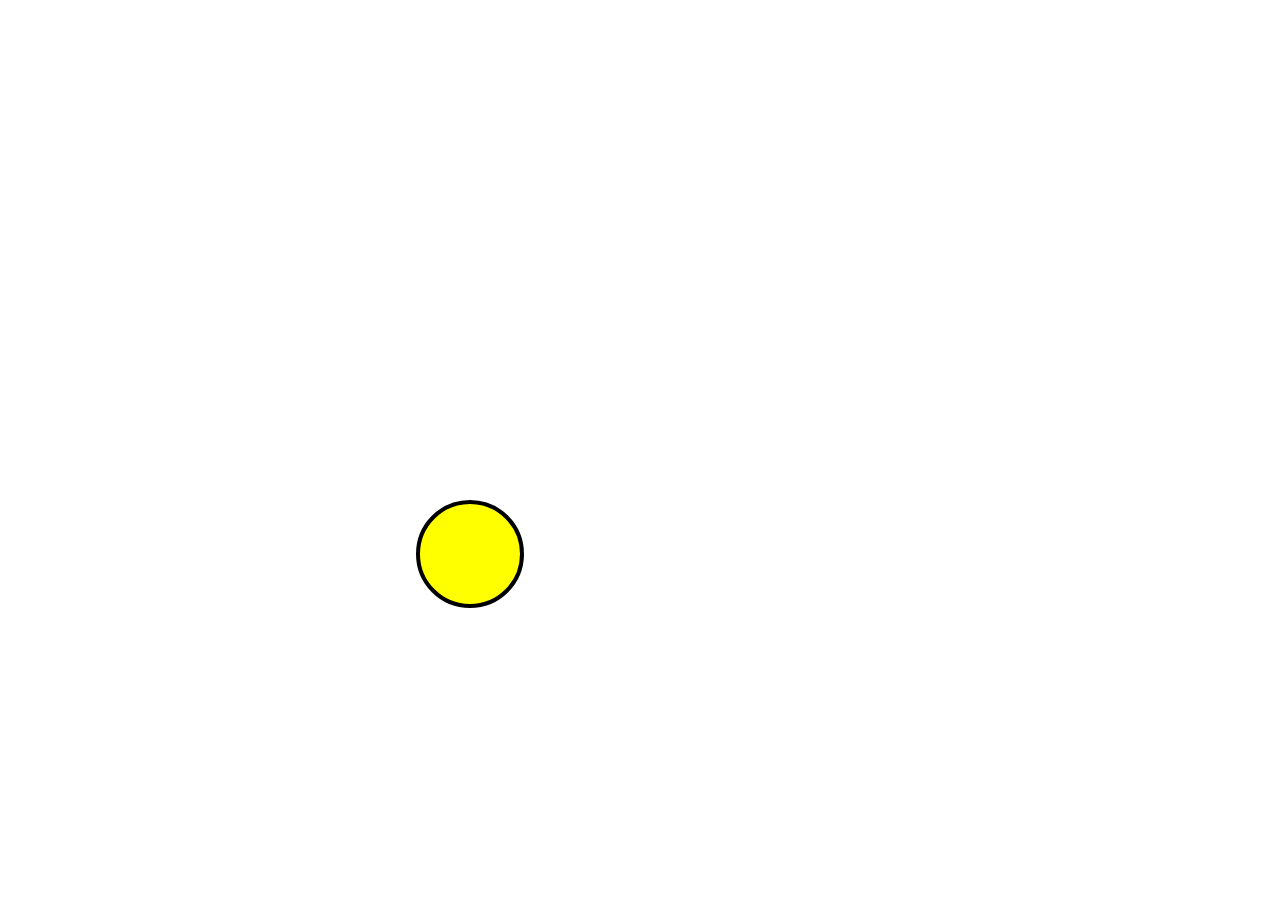
<file: index.html>
<!DOCTYPE html>
<html lang="en">
<head>
    <meta charset="UTF-8">
    <meta name="viewport" content="width=device-width, initial-scale=1.0">
    <meta http-equiv="X-UA-Compatible" content="ie=edge">
    <title>czl</title>
   <style>
    #box{
        width: 100px;
        height: 100px;
        border: 4px solid black;
        background-color:yellow;
        border-radius: 100px;
        margin-top: 5px;
        margin-left: 5px;
        
    }
   </style>
   <script>
       window.onload = function(){
           var ball = document.getElementById("box")
           var distance = 0
           var leftdis = 0
           setInterval(func,10)
           num = 10
           num1 = 6
           function func (){
               distance += num
               leftdis += num1
               if(distance > 580){
                num = -10
               }
               if (distance < 0){
                num = 10
               }
               if(leftdis > 1300){
                num1 = -6
               }
               if (leftdis < 0){
                num1 = 6
               }
               ball.style.marginTop = distance +"px"
               ball.style.marginLeft = leftdis +"px"
           }
       
       }
   </script>
</head>
<body>
    <div id="box">

    </div>
</body>
</html>
</file>
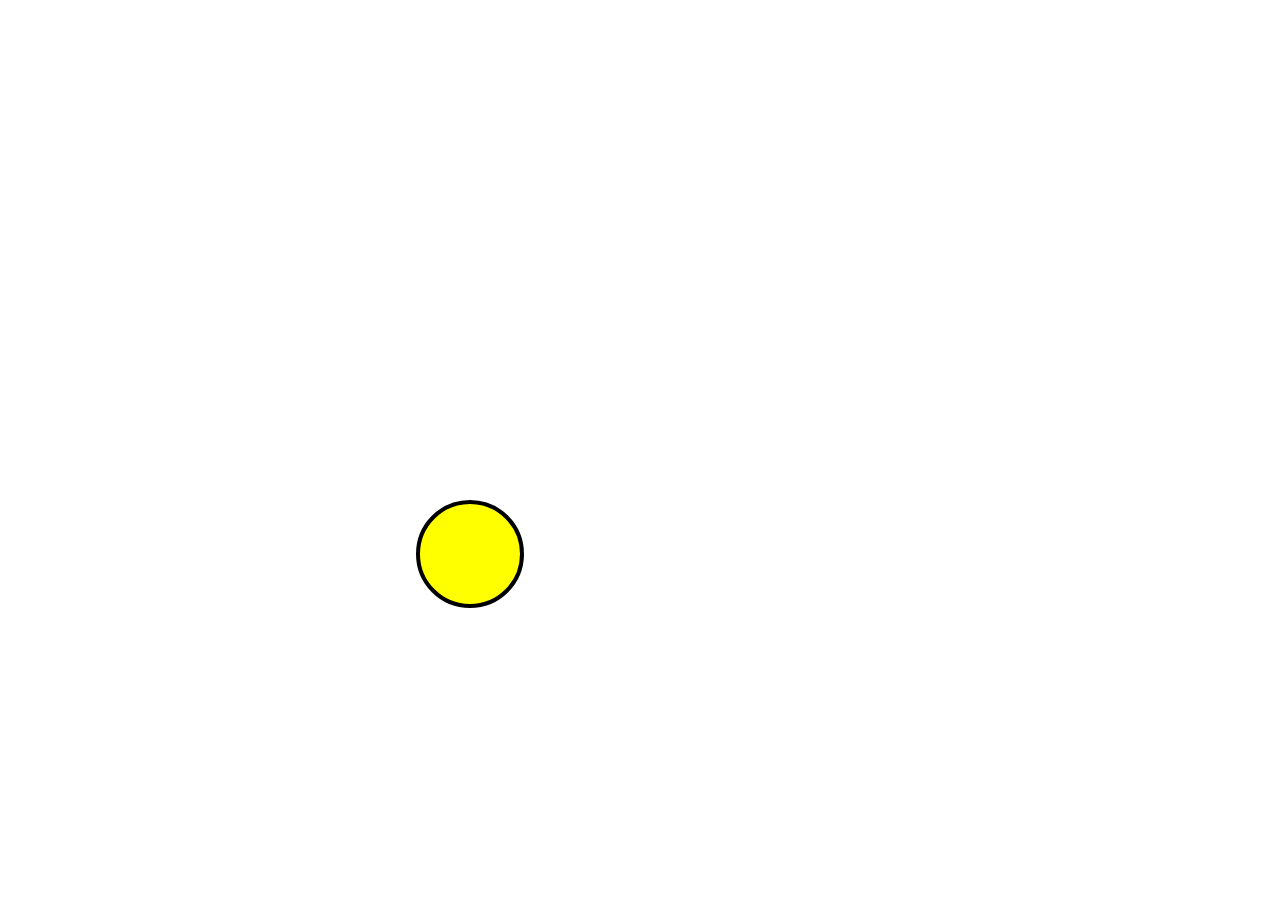
<file: ball.html>
<!DOCTYPE html>
<html lang="en">
<head>
    <meta charset="UTF-8">
    <meta name="viewport" content="width=device-width, initial-scale=1.0">
    <meta http-equiv="X-UA-Compatible" content="ie=edge">
    <title>Document</title>
   <style>
    #box{
        width: 100px;
        height: 100px;
        border: 4px solid black;
        background-color:yellow;
        border-radius: 100px;
        margin-top: 5px;
        margin-left: 5px;
        
    }
   </style>
   <script>
       window.onload = function(){
           var ball = document.getElementById("box")
           var distance = 0
           var leftdis = 0
           setInterval(func,10)
           num = 10
           num1 = 6
           function func (){
               distance += num
               leftdis += num1
               if(distance > 580){
                num = -10
               }
               if (distance < 0){
                num = 10
               }
               if(leftdis > 1300){
                num1 = -6
               }
               if (leftdis < 0){
                num1 = 6
               }
               ball.style.marginTop = distance +"px"
               ball.style.marginLeft = leftdis +"px"
           }
       
       }
   </script>
</head>
<body>
    <div id="box">

    </div>
</body>
</html>
</file>
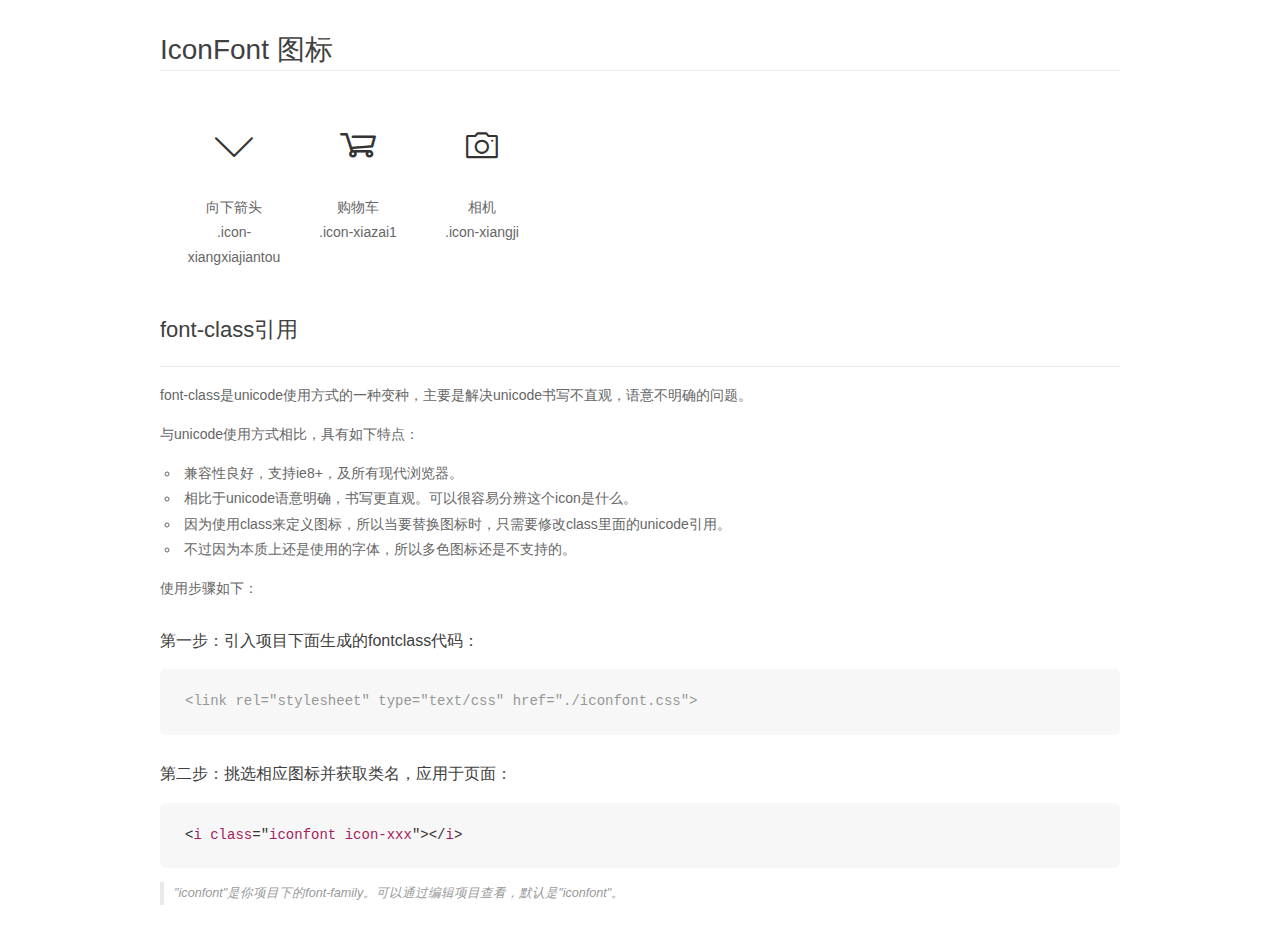
<file: iconfont/demo_fontclass.html>
<!DOCTYPE html>
<html>
<head>
    <meta charset="utf-8"/>
    <title>IconFont</title>
    <link rel="stylesheet" href="demo.css">
    <link rel="stylesheet" href="iconfont.css">
</head>
<body>
    <div class="main markdown">
        <h1>IconFont 图标</h1>
        <ul class="icon_lists clear">
            
                <li>
                <i class="icon iconfont icon-xiangxiajiantou"></i>
                    <div class="name">向下箭头</div>
                    <div class="fontclass">.icon-xiangxiajiantou</div>
                </li>
            
                <li>
                <i class="icon iconfont icon-xiazai1"></i>
                    <div class="name">购物车</div>
                    <div class="fontclass">.icon-xiazai1</div>
                </li>
            
                <li>
                <i class="icon iconfont icon-xiangji"></i>
                    <div class="name">相机</div>
                    <div class="fontclass">.icon-xiangji</div>
                </li>
            
        </ul>

        <h2 id="font-class-">font-class引用</h2>
        <hr>

        <p>font-class是unicode使用方式的一种变种，主要是解决unicode书写不直观，语意不明确的问题。</p>
        <p>与unicode使用方式相比，具有如下特点：</p>
        <ul>
        <li>兼容性良好，支持ie8+，及所有现代浏览器。</li>
        <li>相比于unicode语意明确，书写更直观。可以很容易分辨这个icon是什么。</li>
        <li>因为使用class来定义图标，所以当要替换图标时，只需要修改class里面的unicode引用。</li>
        <li>不过因为本质上还是使用的字体，所以多色图标还是不支持的。</li>
        </ul>
        <p>使用步骤如下：</p>
        <h3 id="-fontclass-">第一步：引入项目下面生成的fontclass代码：</h3>


        <pre><code class="lang-js hljs javascript"><span class="hljs-comment">&lt;link rel="stylesheet" type="text/css" href="./iconfont.css"&gt;</span></code></pre>
        <h3 id="-">第二步：挑选相应图标并获取类名，应用于页面：</h3>
        <pre><code class="lang-css hljs">&lt;<span class="hljs-selector-tag">i</span> <span class="hljs-selector-tag">class</span>="<span class="hljs-selector-tag">iconfont</span> <span class="hljs-selector-tag">icon-xxx</span>"&gt;&lt;/<span class="hljs-selector-tag">i</span>&gt;</code></pre>
        <blockquote>
        <p>"iconfont"是你项目下的font-family。可以通过编辑项目查看，默认是"iconfont"。</p>
        </blockquote>
    </div>
</body>
</html>
</file>
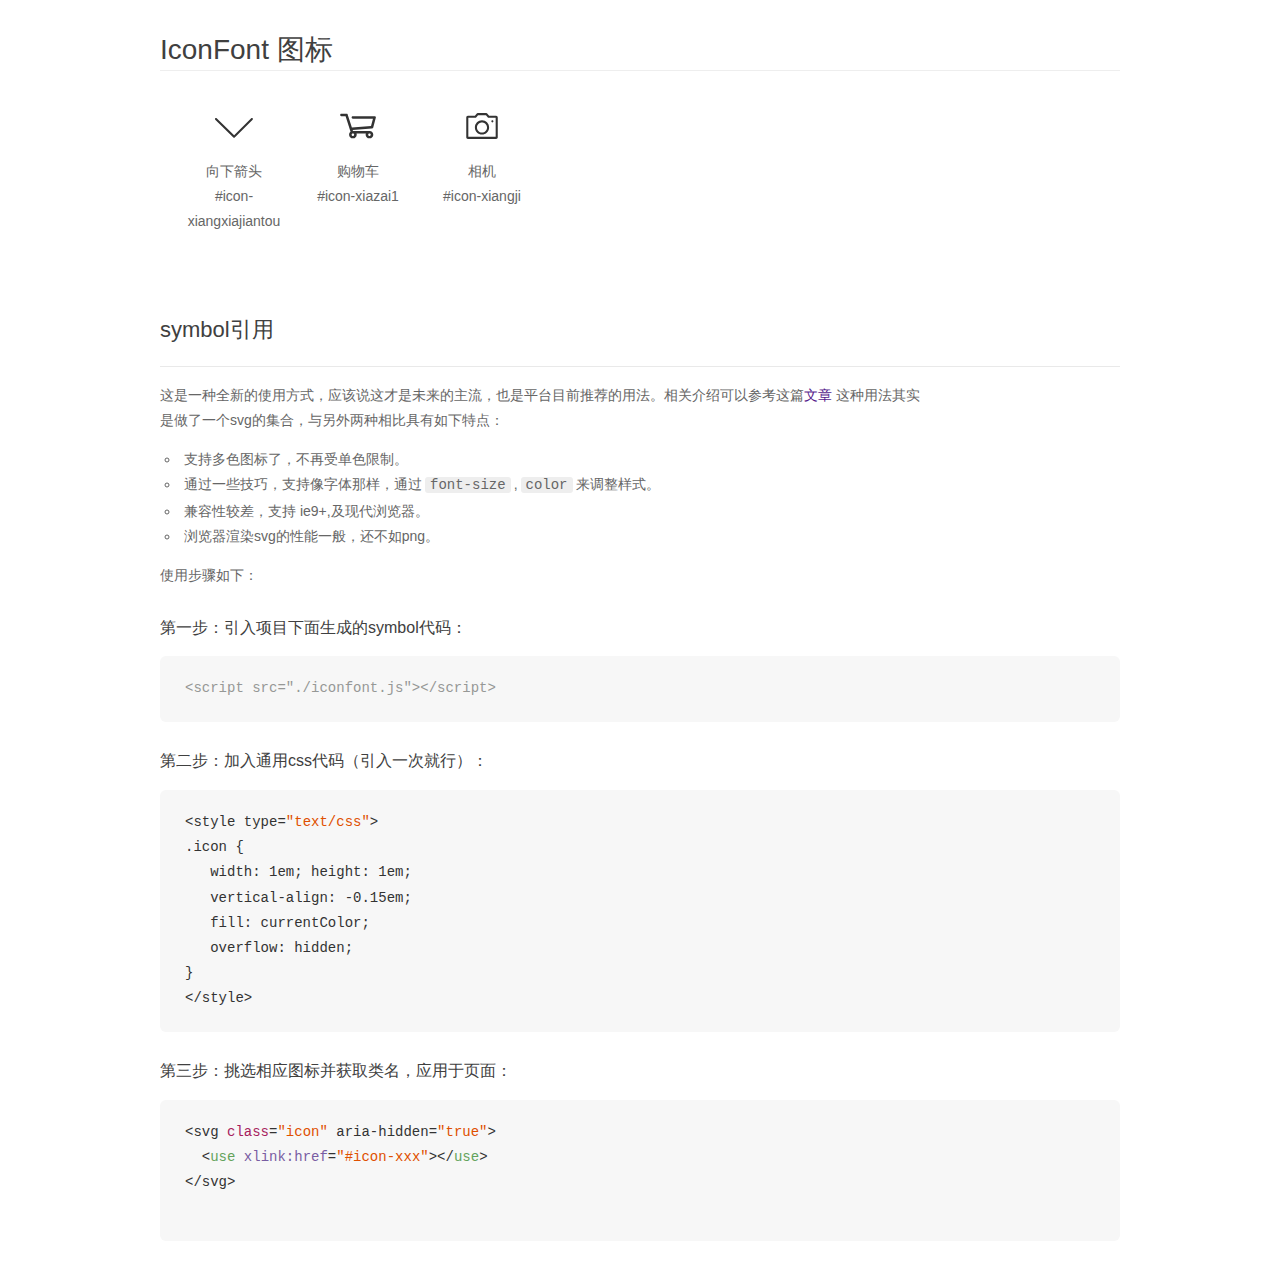
<file: iconfont/demo_symbol.html>
<!DOCTYPE html>
<html>
<head>
    <meta charset="utf-8"/>
    <title>IconFont</title>
    <link rel="stylesheet" href="demo.css">
    <script src="iconfont.js"></script>

    <style type="text/css">
        .icon {
          /* 通过设置 font-size 来改变图标大小 */
          width: 1em; height: 1em;
          /* 图标和文字相邻时，垂直对齐 */
          vertical-align: -0.15em;
          /* 通过设置 color 来改变 SVG 的颜色/fill */
          fill: currentColor;
          /* path 和 stroke 溢出 viewBox 部分在 IE 下会显示
             normalize.css 中也包含这行 */
          overflow: hidden;
        }

    </style>
</head>
<body>
    <div class="main markdown">
        <h1>IconFont 图标</h1>
        <ul class="icon_lists clear">
            
                <li>
                    <svg class="icon" aria-hidden="true">
                        <use xlink:href="#icon-xiangxiajiantou"></use>
                    </svg>
                    <div class="name">向下箭头</div>
                    <div class="fontclass">#icon-xiangxiajiantou</div>
                </li>
            
                <li>
                    <svg class="icon" aria-hidden="true">
                        <use xlink:href="#icon-xiazai1"></use>
                    </svg>
                    <div class="name">购物车</div>
                    <div class="fontclass">#icon-xiazai1</div>
                </li>
            
                <li>
                    <svg class="icon" aria-hidden="true">
                        <use xlink:href="#icon-xiangji"></use>
                    </svg>
                    <div class="name">相机</div>
                    <div class="fontclass">#icon-xiangji</div>
                </li>
            
        </ul>


        <h2 id="symbol-">symbol引用</h2>
        <hr>

        <p>这是一种全新的使用方式，应该说这才是未来的主流，也是平台目前推荐的用法。相关介绍可以参考这篇<a href="">文章</a>
        这种用法其实是做了一个svg的集合，与另外两种相比具有如下特点：</p>
        <ul>
          <li>支持多色图标了，不再受单色限制。</li>
          <li>通过一些技巧，支持像字体那样，通过<code>font-size</code>,<code>color</code>来调整样式。</li>
          <li>兼容性较差，支持 ie9+,及现代浏览器。</li>
          <li>浏览器渲染svg的性能一般，还不如png。</li>
        </ul>
        <p>使用步骤如下：</p>
        <h3 id="-symbol-">第一步：引入项目下面生成的symbol代码：</h3>
        <pre><code class="lang-js hljs javascript"><span class="hljs-comment">&lt;script src="./iconfont.js"&gt;&lt;/script&gt;</span></code></pre>
        <h3 id="-css-">第二步：加入通用css代码（引入一次就行）：</h3>
        <pre><code class="lang-js hljs javascript">&lt;style type=<span class="hljs-string">"text/css"</span>&gt;
.icon {
   width: <span class="hljs-number">1</span>em; height: <span class="hljs-number">1</span>em;
   vertical-align: <span class="hljs-number">-0.15</span>em;
   fill: currentColor;
   overflow: hidden;
}
&lt;<span class="hljs-regexp">/style&gt;</span></code></pre>
        <h3 id="-">第三步：挑选相应图标并获取类名，应用于页面：</h3>
        <pre><code class="lang-js hljs javascript">&lt;svg <span class="hljs-class"><span class="hljs-keyword">class</span></span>=<span class="hljs-string">"icon"</span> aria-hidden=<span class="hljs-string">"true"</span>&gt;<span class="xml"><span class="hljs-tag">
  &lt;<span class="hljs-name">use</span> <span class="hljs-attr">xlink:href</span>=<span class="hljs-string">"#icon-xxx"</span>&gt;</span><span class="hljs-tag">&lt;/<span class="hljs-name">use</span>&gt;</span>
</span>&lt;<span class="hljs-regexp">/svg&gt;
        </span></code></pre>
    </div>
</body>
</html>
</file>
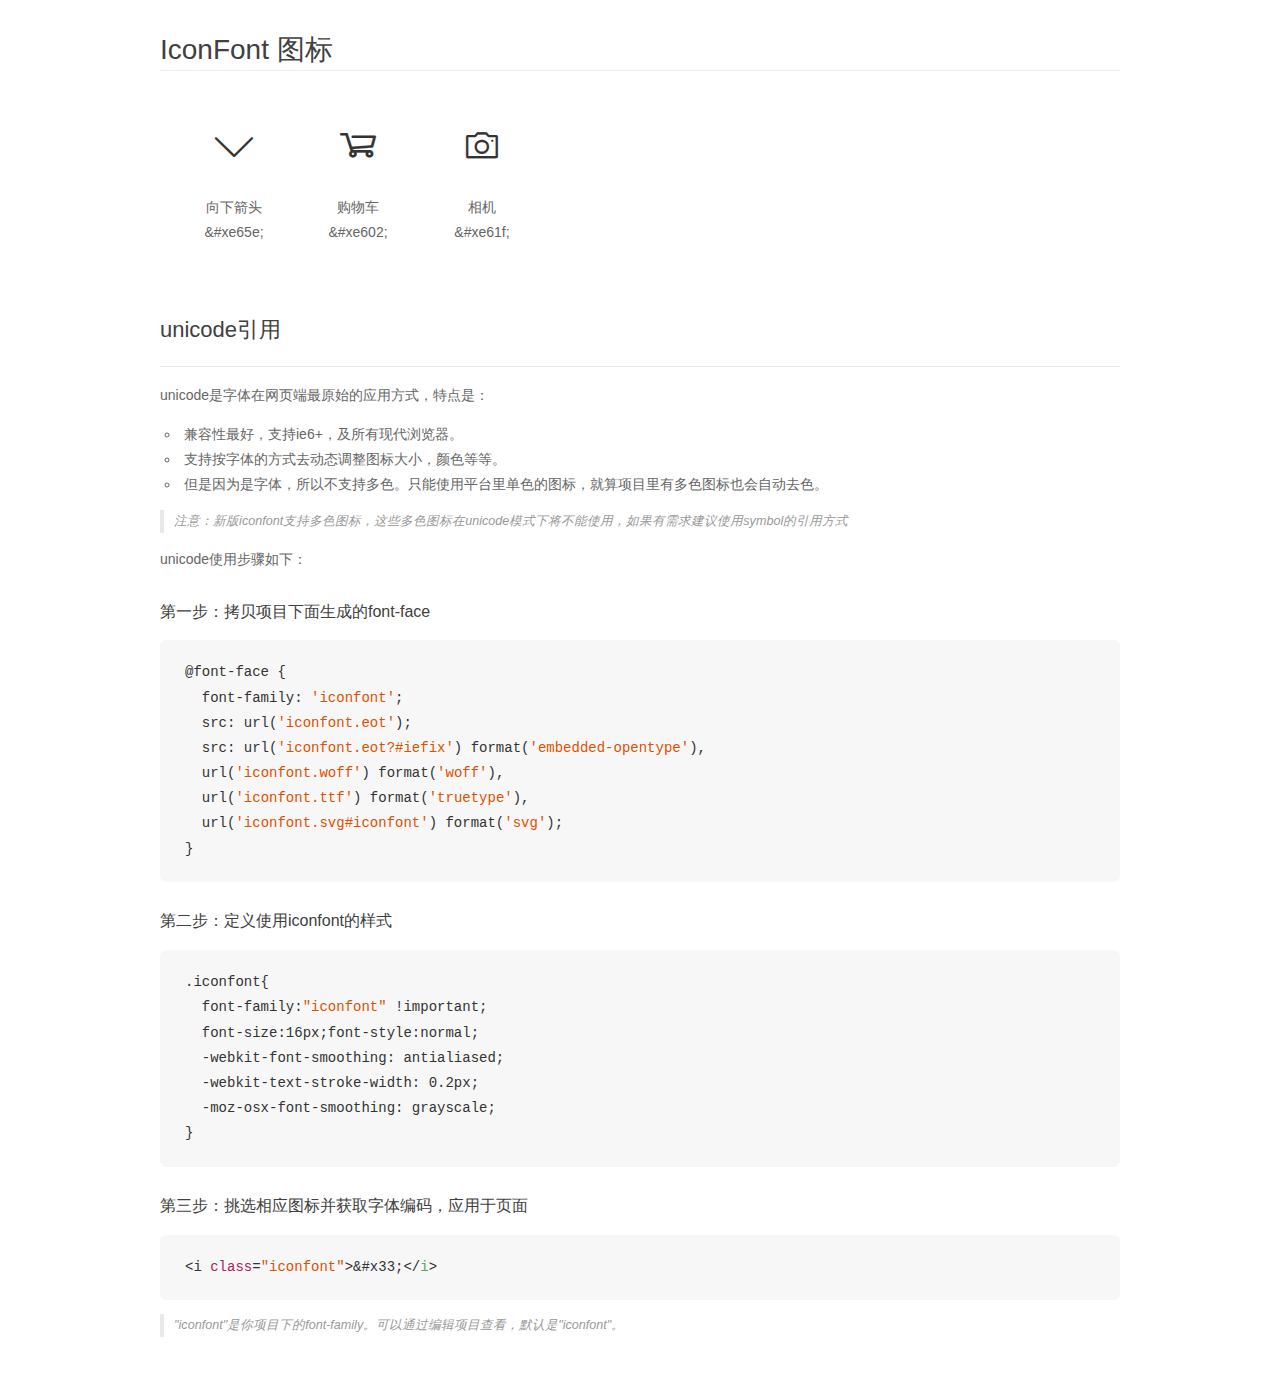
<file: iconfont/demo_unicode.html>
<!DOCTYPE html>
<html>
<head>
    <meta charset="utf-8"/>
    <title>IconFont</title>
    <link rel="stylesheet" href="demo.css">

    <style type="text/css">

        @font-face {font-family: "iconfont";
          src: url('iconfont.eot'); /* IE9*/
          src: url('iconfont.eot#iefix') format('embedded-opentype'), /* IE6-IE8 */
          url('iconfont.woff') format('woff'), /* chrome, firefox */
          url('iconfont.ttf') format('truetype'), /* chrome, firefox, opera, Safari, Android, iOS 4.2+*/
          url('iconfont.svg#iconfont') format('svg'); /* iOS 4.1- */
        }

        .iconfont {
          font-family:"iconfont" !important;
          font-size:16px;
          font-style:normal;
          -webkit-font-smoothing: antialiased;
          -webkit-text-stroke-width: 0.2px;
          -moz-osx-font-smoothing: grayscale;
        }

    </style>
</head>
<body>
    <div class="main markdown">
        <h1>IconFont 图标</h1>
        <ul class="icon_lists clear">
            
                <li>
                <i class="icon iconfont">&#xe65e;</i>
                    <div class="name">向下箭头</div>
                    <div class="code">&amp;#xe65e;</div>
                </li>
            
                <li>
                <i class="icon iconfont">&#xe602;</i>
                    <div class="name">购物车</div>
                    <div class="code">&amp;#xe602;</div>
                </li>
            
                <li>
                <i class="icon iconfont">&#xe61f;</i>
                    <div class="name">相机</div>
                    <div class="code">&amp;#xe61f;</div>
                </li>
            
        </ul>
        <h2 id="unicode-">unicode引用</h2>
        <hr>

        <p>unicode是字体在网页端最原始的应用方式，特点是：</p>
        <ul>
        <li>兼容性最好，支持ie6+，及所有现代浏览器。</li>
        <li>支持按字体的方式去动态调整图标大小，颜色等等。</li>
        <li>但是因为是字体，所以不支持多色。只能使用平台里单色的图标，就算项目里有多色图标也会自动去色。</li>
        </ul>
        <blockquote>
        <p>注意：新版iconfont支持多色图标，这些多色图标在unicode模式下将不能使用，如果有需求建议使用symbol的引用方式</p>
        </blockquote>
        <p>unicode使用步骤如下：</p>
        <h3 id="-font-face">第一步：拷贝项目下面生成的font-face</h3>
        <pre><code class="lang-js hljs javascript">@font-face {
  font-family: <span class="hljs-string">'iconfont'</span>;
  src: url(<span class="hljs-string">'iconfont.eot'</span>);
  src: url(<span class="hljs-string">'iconfont.eot?#iefix'</span>) format(<span class="hljs-string">'embedded-opentype'</span>),
  url(<span class="hljs-string">'iconfont.woff'</span>) format(<span class="hljs-string">'woff'</span>),
  url(<span class="hljs-string">'iconfont.ttf'</span>) format(<span class="hljs-string">'truetype'</span>),
  url(<span class="hljs-string">'iconfont.svg#iconfont'</span>) format(<span class="hljs-string">'svg'</span>);
}
</code></pre>
        <h3 id="-iconfont-">第二步：定义使用iconfont的样式</h3>
        <pre><code class="lang-js hljs javascript">.iconfont{
  font-family:<span class="hljs-string">"iconfont"</span> !important;
  font-size:<span class="hljs-number">16</span>px;font-style:normal;
  -webkit-font-smoothing: antialiased;
  -webkit-text-stroke-width: <span class="hljs-number">0.2</span>px;
  -moz-osx-font-smoothing: grayscale;
}
</code></pre>
        <h3 id="-">第三步：挑选相应图标并获取字体编码，应用于页面</h3>
        <pre><code class="lang-js hljs javascript">&lt;i <span class="hljs-class"><span class="hljs-keyword">class</span></span>=<span class="hljs-string">"iconfont"</span>&gt;&amp;#x33;<span class="xml"><span class="hljs-tag">&lt;/<span class="hljs-name">i</span>&gt;</span></span></code></pre>

        <blockquote>
        <p>"iconfont"是你项目下的font-family。可以通过编辑项目查看，默认是"iconfont"。</p>
        </blockquote>
    </div>


</body>
</html>
</file>
<file: iconfont/iconfont.css>
@font-face {font-family: "iconfont";
  src: url('iconfont.eot?t=1538709798855'); /* IE9*/
  src: url('iconfont.eot?t=1538709798855#iefix') format('embedded-opentype'), /* IE6-IE8 */
  url('[data-uri]') format('woff'),
  url('iconfont.ttf?t=1538709798855') format('truetype'), /* chrome, firefox, opera, Safari, Android, iOS 4.2+*/
  url('iconfont.svg?t=1538709798855#iconfont') format('svg'); /* iOS 4.1- */
}

.iconfont {
  font-family:"iconfont" !important;
  font-size:16px;
  font-style:normal;
  -webkit-font-smoothing: antialiased;
  -moz-osx-font-smoothing: grayscale;
}

.icon-xiangxiajiantou:before { content: "\e65e"; }

.icon-xiazai1:before { content: "\e602"; }

.icon-xiangji:before { content: "\e61f"; }
</file>
<file: iconfont/demo.css>
*{margin: 0;padding: 0;list-style: none;}
/*
KISSY CSS Reset
理念：1. reset 的目的不是清除浏览器的默认样式，这仅是部分工作。清除和重置是紧密不可分的。
2. reset 的目的不是让默认样式在所有浏览器下一致，而是减少默认样式有可能带来的问题。
3. reset 期望提供一套普适通用的基础样式。但没有银弹，推荐根据具体需求，裁剪和修改后再使用。
特色：1. 适应中文；2. 基于最新主流浏览器。
维护：玉伯<lifesinger@gmail.com>, 正淳<ragecarrier@gmail.com>
 */

/** 清除内外边距 **/
body, h1, h2, h3, h4, h5, h6, hr, p, blockquote, /* structural elements 结构元素 */
dl, dt, dd, ul, ol, li, /* list elements 列表元素 */
pre, /* text formatting elements 文本格式元素 */
form, fieldset, legend, button, input, textarea, /* form elements 表单元素 */
th, td /* table elements 表格元素 */ {
  margin: 0;
  padding: 0;
}

/** 设置默认字体 **/
body,
button, input, select, textarea /* for ie */ {
  font: 12px/1.5 tahoma, arial, \5b8b\4f53, sans-serif;
}
h1, h2, h3, h4, h5, h6 { font-size: 100%; }
address, cite, dfn, em, var { font-style: normal; } /* 将斜体扶正 */
code, kbd, pre, samp { font-family: courier new, courier, monospace; } /* 统一等宽字体 */
small { font-size: 12px; } /* 小于 12px 的中文很难阅读，让 small 正常化 */

/** 重置列表元素 **/
ul, ol { list-style: none; }

/** 重置文本格式元素 **/
a { text-decoration: none; }
a:hover { text-decoration: underline; }


/** 重置表单元素 **/
legend { color: #000; } /* for ie6 */
fieldset, img { border: 0; } /* img 搭车：让链接里的 img 无边框 */
button, input, select, textarea { font-size: 100%; } /* 使得表单元素在 ie 下能继承字体大小 */
/* 注：optgroup 无法扶正 */

/** 重置表格元素 **/
table { border-collapse: collapse; border-spacing: 0; }

/* 清除浮动 */
.ks-clear:after, .clear:after {
  content: '\20';
  display: block;
  height: 0;
  clear: both;
}
.ks-clear, .clear {
  *zoom: 1;
}

.main {
  padding: 30px 100px;
width: 960px;
margin: 0 auto;
}
.main h1{font-size:36px; color:#333; text-align:left;margin-bottom:30px; border-bottom: 1px solid #eee;}

.helps{margin-top:40px;}
.helps pre{
  padding:20px;
  margin:10px 0;
  border:solid 1px #e7e1cd;
  background-color: #fffdef;
  overflow: auto;
}

.icon_lists{
  width: 100% !important;

}

.icon_lists li{
  float:left;
  width: 100px;
  height:180px;
  text-align: center;
  list-style: none !important;
}
.icon_lists .icon{
  font-size: 42px;
  line-height: 100px;
  margin: 10px 0;
  color:#333;
  -webkit-transition: font-size 0.25s ease-out 0s;
  -moz-transition: font-size 0.25s ease-out 0s;
  transition: font-size 0.25s ease-out 0s;

}
.icon_lists .icon:hover{
  font-size: 100px;
}



.markdown {
  color: #666;
  font-size: 14px;
  line-height: 1.8;
}

.highlight {
  line-height: 1.5;
}

.markdown img {
  vertical-align: middle;
  max-width: 100%;
}

.markdown h1 {
  color: #404040;
  font-weight: 500;
  line-height: 40px;
  margin-bottom: 24px;
}

.markdown h2,
.markdown h3,
.markdown h4,
.markdown h5,
.markdown h6 {
  color: #404040;
  margin: 1.6em 0 0.6em 0;
  font-weight: 500;
  clear: both;
}

.markdown h1 {
  font-size: 28px;
}

.markdown h2 {
  font-size: 22px;
}

.markdown h3 {
  font-size: 16px;
}

.markdown h4 {
  font-size: 14px;
}

.markdown h5 {
  font-size: 12px;
}

.markdown h6 {
  font-size: 12px;
}

.markdown hr {
  height: 1px;
  border: 0;
  background: #e9e9e9;
  margin: 16px 0;
  clear: both;
}

.markdown p,
.markdown pre {
  margin: 1em 0;
}

.markdown > p,
.markdown > blockquote,
.markdown > .highlight,
.markdown > ol,
.markdown > ul {
  width: 80%;
}

.markdown ul > li {
  list-style: circle;
}

.markdown > ul li,
.markdown blockquote ul > li {
  margin-left: 20px;
  padding-left: 4px;
}

.markdown > ul li p,
.markdown > ol li p {
  margin: 0.6em 0;
}

.markdown ol > li {
  list-style: decimal;
}

.markdown > ol li,
.markdown blockquote ol > li {
  margin-left: 20px;
  padding-left: 4px;
}

.markdown code {
  margin: 0 3px;
  padding: 0 5px;
  background: #eee;
  border-radius: 3px;
}

.markdown pre {
  border-radius: 6px;
  background: #f7f7f7;
  padding: 20px;
}

.markdown pre code {
  border: none;
  background: #f7f7f7;
  margin: 0;
}

.markdown strong,
.markdown b {
  font-weight: 600;
}

.markdown > table {
  border-collapse: collapse;
  border-spacing: 0px;
  empty-cells: show;
  border: 1px solid #e9e9e9;
  width: 95%;
  margin-bottom: 24px;
}

.markdown > table th {
  white-space: nowrap;
  color: #333;
  font-weight: 600;

}

.markdown > table th,
.markdown > table td {
  border: 1px solid #e9e9e9;
  padding: 8px 16px;
  text-align: left;
}

.markdown > table th {
  background: #F7F7F7;
}

.markdown blockquote {
  font-size: 90%;
  color: #999;
  border-left: 4px solid #e9e9e9;
  padding-left: 0.8em;
  margin: 1em 0;
  font-style: italic;
}

.markdown blockquote p {
  margin: 0;
}

.markdown .anchor {
  opacity: 0;
  transition: opacity 0.3s ease;
  margin-left: 8px;
}

.markdown .waiting {
  color: #ccc;
}

.markdown h1:hover .anchor,
.markdown h2:hover .anchor,
.markdown h3:hover .anchor,
.markdown h4:hover .anchor,
.markdown h5:hover .anchor,
.markdown h6:hover .anchor {
  opacity: 1;
  display: inline-block;
}

.markdown > br,
.markdown > p > br {
  clear: both;
}


.hljs {
  display: block;
  background: white;
  padding: 0.5em;
  color: #333333;
  overflow-x: auto;
}

.hljs-comment,
.hljs-meta {
  color: #969896;
}

.hljs-string,
.hljs-variable,
.hljs-template-variable,
.hljs-strong,
.hljs-emphasis,
.hljs-quote {
  color: #df5000;
}

.hljs-keyword,
.hljs-selector-tag,
.hljs-type {
  color: #a71d5d;
}

.hljs-literal,
.hljs-symbol,
.hljs-bullet,
.hljs-attribute {
  color: #0086b3;
}

.hljs-section,
.hljs-name {
  color: #63a35c;
}

.hljs-tag {
  color: #333333;
}

.hljs-title,
.hljs-attr,
.hljs-selector-id,
.hljs-selector-class,
.hljs-selector-attr,
.hljs-selector-pseudo {
  color: #795da3;
}

.hljs-addition {
  color: #55a532;
  background-color: #eaffea;
}

.hljs-deletion {
  color: #bd2c00;
  background-color: #ffecec;
}

.hljs-link {
  text-decoration: underline;
}

pre{
  background: #fff;
}
</file>
